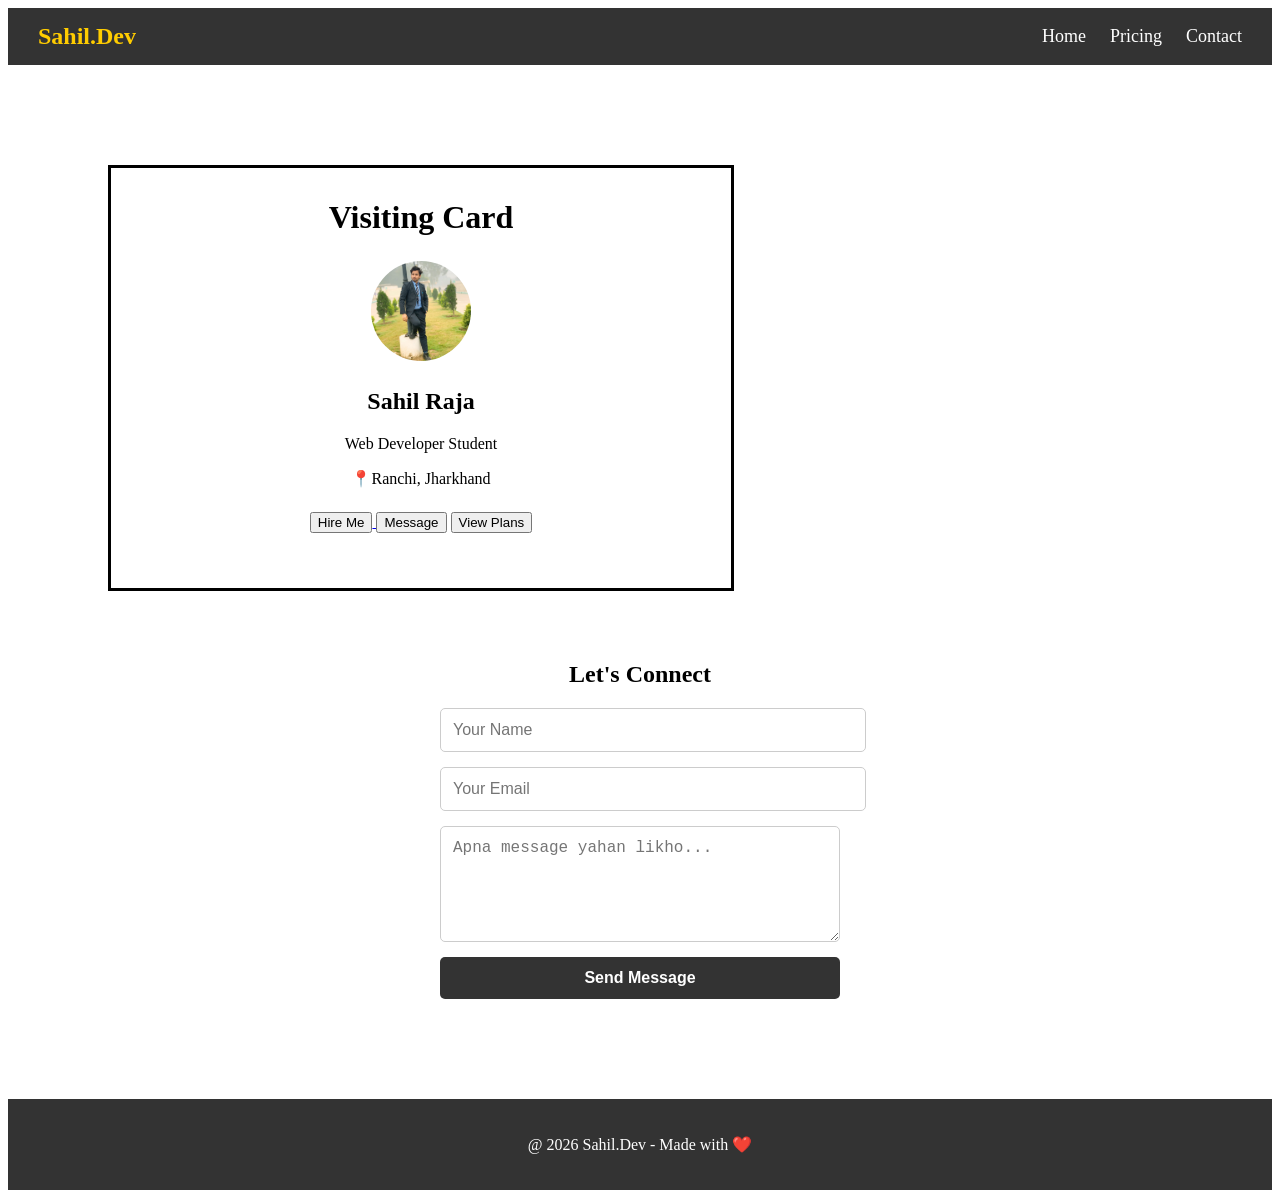
<file: index.html>
<!DOCTYPE html>
<html lang="en">
<head>
    <meta charset="UTF-8">
    <meta name="viewport" content="width=device-width, initial-scale=1.0">
    <title>Sahil's Profile</title>
    <link rel="stylesheet" href="style.css">
</head>
<body>
    <nav class="navbar">
        <div class="logo">Sahil.Dev</div>
        <div class="menu">
            <a href="index.html">Home</a>
            <a href="pricing.html">Pricing</a>
            <a href="#">Contact</a>
        </div>
    </nav>
    <div class="card">
        <h1>Visiting Card</h1>
        <div class="image-box">
            <img src="profilepic.jpg.jpg" alt="its my pic" class="profile-img">
        </div>
        <h2>Sahil Raja </h2>
        <p class="role">Web Developer Student</p>
        <p class="location">📍Ranchi, Jharkhand</p>
        <div class="button">
            <a href="login.html">
            <button class="btn-primary">Hire Me </button>
            </a>
            <button class="btn-secondary">Message</button>
            <a href="pricing.html"><button class="Secondary">View Plans</button></a>
        </div>
    </div>

    <div class="contact-section">
        <h2>Let's Connect</h2>

        <form class="contact-form">
            <input type="text" placeholder="Your Name" required>
            <input type="email" placeholder="Your Email" required>
            <textarea placeholder="Apna message yahan likho..." rows="5" required></textarea>

            <button type="submit">Send Message</button>
        </form>
    </div>

    <footer class="footer">
        <p>@ 2026 Sahil.Dev - Made with ❤️</p>
    </footer>
</body>
</html>
</file>
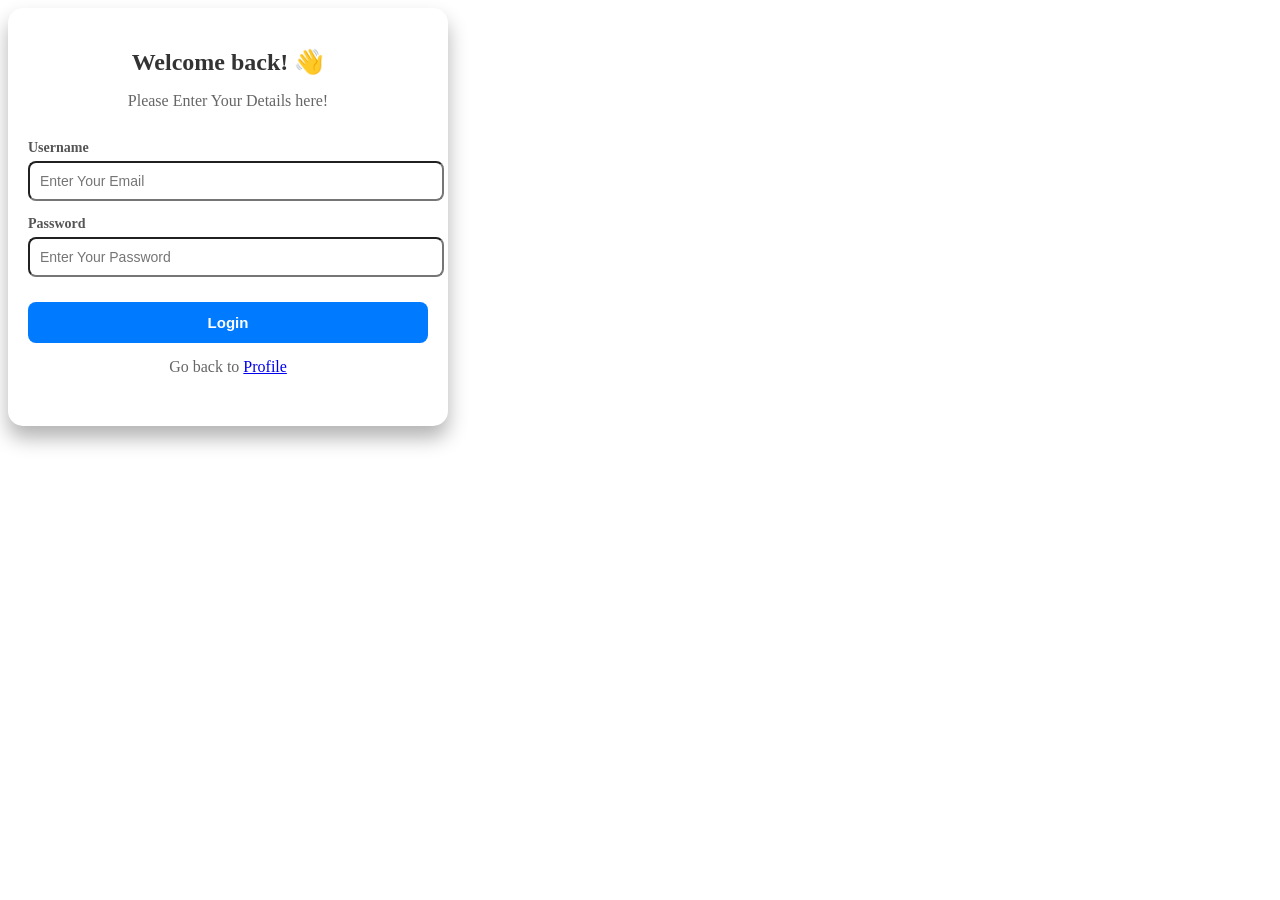
<file: login.html>
<!DOCTYPE html>
<html lang="en">
<head>
    <meta charset="UTF-8">
    <meta name="viewport" content="width=device-width, initial-scale=1.0">
    <title>Login Page</title>
    <link rel="stylesheet" href="style.css">
</head>
<body>
    <div class="login-card">
        <h2>Welcome back! 👋</h2>
        <p>Please Enter Your Details here!</p>
        <form>
            <div class="input-grp">
                <label>Username</label>
                <input type="email" placeholder="Enter Your Email" required>
            </div>
            <div class="input-grp">
                <label>Password</label>
                <input type="password" placeholder="Enter Your Password" required>
            </div>
                <button type="submit" class="btn-grp">Login</button>
                <p class="link">
                 Go back to <a href="index.html" clss="anc">Profile</a>
                </p>
        </form>
    </div>
</body>
</html>
</file>
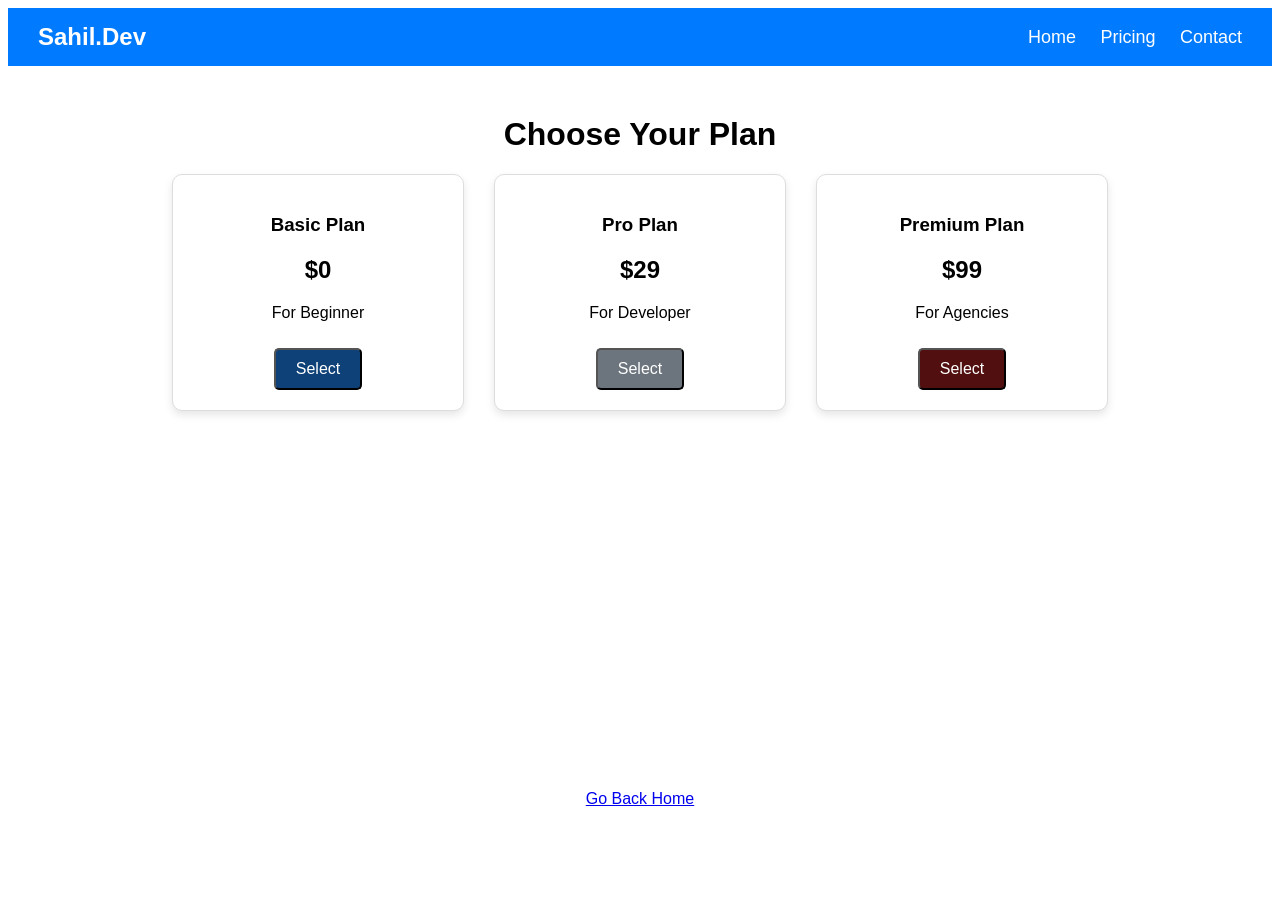
<file: pricing.html>
<!DOCTYPE html>
<html lang="en">
<head>
    <meta charset="UTF-8">
    <meta name="viewport" content="width=device-width, initial-scale=1.0">
    <title>Pricing Plans</title>
    <link rel="stylesheet" href="pricing.css">
</head>
<body>
    <nav class="navbar pricing-navbar">
        <div class="logo">Sahil.Dev</div>
        <div class="menu">
            <a href="index.html">Home</a>
            <a href="pricing.html">Pricing</a>
            <a href="#">Contact</a>
        </div>

    </nav>
    <h1 style="text-align: center; margin-top: 50px;" >Choose Your Plan</h1>
    <div class="pricing-container">
        <div class="card">
            <h3>Basic Plan</h3>
            <h2>$0</h2>
            <p>For Beginner</p>
            <button class="primary">Select</button>
        </div>

        <div class="card">
            <h3>Pro Plan</h3>
            <h2>$29</h2>
            <p>For Developer</p>
            <button class="secondary">Select</button>
        </div>

        <div class="card">
            <h3>Premium Plan</h3>
            <h2>$99</h2>
            <p>For Agencies</p>
            <button class="tertiary">Select</button>
        </div>
    </div>

    <p style="text-align: center; margin-top: 30%">
        <a href="index.html">Go Back Home</a>
    </p>
</body>
</html>
</file>
<file: style.css>
.card{
    background-color: white;
    border: solid black;
    width:600px;
    height: 400px;
    padding:10px;
    text-align: center;
    margin-left: 100px;
    margin-top:100px;
    transition : all 0.8s ease; 
}
.card:hover{
    background-color: #b36969;
    box-shadow: 0 0 8px rgba(255,0,0,0.9);
    transform: translate(-5px);
    transform: scale(1.1);
}
.profile-img{
    height: 100px;
    width:100px;
    object-fit: cover; /*photo pichke na */
    border-radius: 50%;
    border: 3px solid transparent;
    transition: transform 0.5s ease;
}

.profile-img:hover{
    transform : scale(1.1);
    border-color: rgb(255, 246, 246);
    cursor:pointer;
     box-shadow: 0 0 15px rgba(255,0,0,0.5);
}
.button {
    margin:5px;
    padding: 8px 15px;
    cursor: pointer;
    transition : all 0.3s ease;
}
.btn-primary:hover { 
    background-color: rgb(10, 10, 35);
    color: white;
    transform: translateY(-3px);
    box-shadow: 0 5px 15px rgba(0,0,0,0.3);
    cursor: pointer;
}
.btn-secondary:hover {
    background-color: lightgray;
    transform: translateY(-3px);
    cursor: pointer;
}
.login-card{
    background-color: white;
    padding: 20px;
    max-width: 400px;
    border-radius: 15px;
    box-shadow: 0 12px 20px rgba(0,0,0,0.3);
    text-align: center;
}
.login-card h2{
    margin-bottom: 10px;
    color: #333;
}
.login-card p{
    color: #666;
    margin-bottom: 30px;
}
.input-grp{
    text-align: left;
    margin-bottom: 15px;
}
.input-grp label{
    display: block;
    margin-bottom: 5px;
    font-weight: bold;
    color: #555;
    font-size: 14px;
}
input{
    width: 100%;
    padding: 10px;
    padding-right: 2px;
    border-radius: 8px;
    transition: all 0.3s ease;
    font-size: 14px;
}
input:focus{
    border-color: #007bff;
    outline: none;
    box-shadow: 0 0 20px rgba(0,123,255,0.2);
}
.btn-grp{
    width: 100%;
    padding: 12px;
    background-color: #007bff;
    color: white;
    border-radius: 8px;
    border: none;
    font-size: 15px;
    font-weight: bold;
    margin-top: 10px;
    cursor: pointer;
    transition: background-color 0.3s ease;
}
.btn-grp:hover{
    background-color:#0056b3;
}
.anc{
    color: #007bff; 
    background-color: #333;
    text-decoration: none;
}
.link{
    margin-top: 15px;
}

.navbar{
    display: flex;
    justify-content: space-between;
    align-items: center;
    background-color: #333333;
    padding: 15px 30px;
    color: white;
}

.logo{
    font-size:24px;
    font-weight: bold;
    color:#ffcc00;
}

.menu a{
    color:white;
    text-decoration: none;
    margin-left: 20px;
    font-size: 18px;
}

.menu a:hover{
    color: #ffcc00;
}

.contact-section{
    text-align: center;;
    padding: 50px 20px;
}

.contact-form {
    display: flex;
    flex-direction: column;
    max-width: 400px;
    margin: 0 auto;
    gap: 15px;
}

.contact-form input, .contact-form textarea {
    padding : 12px;
    border : 1px solid #ccc;
    border-radius: 5px;
    font-size: 16px;
}

.contact-form button {
    background-color: #333;
    color: white;
    padding: 12px;
    padding: 12px;
    border: none;
    border-radius: 5px;
    cursor: pointer;
    font-size: 16px;
    font-weight: bold;
}

.contact-form button:hover {
    background-color: #0056b3;
}

.footer {
    background-color: #333;
    color: white;
    text-align: center;
    padding : 20px;
    margin-top: 50px;
}
</file>
<file: pricing.css>
.pricing-container{
    display: flex;
    justify-content: center;
    gap: 30px;
    flex-wrap: wrap;
}

body {
    font-family: sans-serif;
    background-color: f4f4f4;
}

.card{
    background-color: white;
    border: 1px solid #ddd;
    border-radius: 10px;
    padding : 20px;
    width: 250px;
    text-align: center;
    box-shadow: 0 4px 8px rgba(0,0,0,0.1);
}

button{
    padding : 10px 20px;
    border: non;
    border-radius: 5px;
    cursor: pointer;
    font-size: 16px;
    margin-top: 10px;
}

.primary{
    background-color: #0d4178;
    color: white;
}

.secondary{
    background-color: #6c757d;
    color: white;
}
.tertiary{
    background-color: rgb(81, 15, 15);
    color: white;
}

.navbar {
    display: flex;
    justify-content: space-between;
    align-items: center;
    padding:15px 30px;
    color: white;

}

.pricing-navbar{
    background-color: #007bff;
}

.logo{
    font-size: 24px;
    font-weight: bold;
}

.menu a{
    color: white;
    text-decoration: none;
    margin-left: 20px;
    font-size: 18px;
}
</file>
